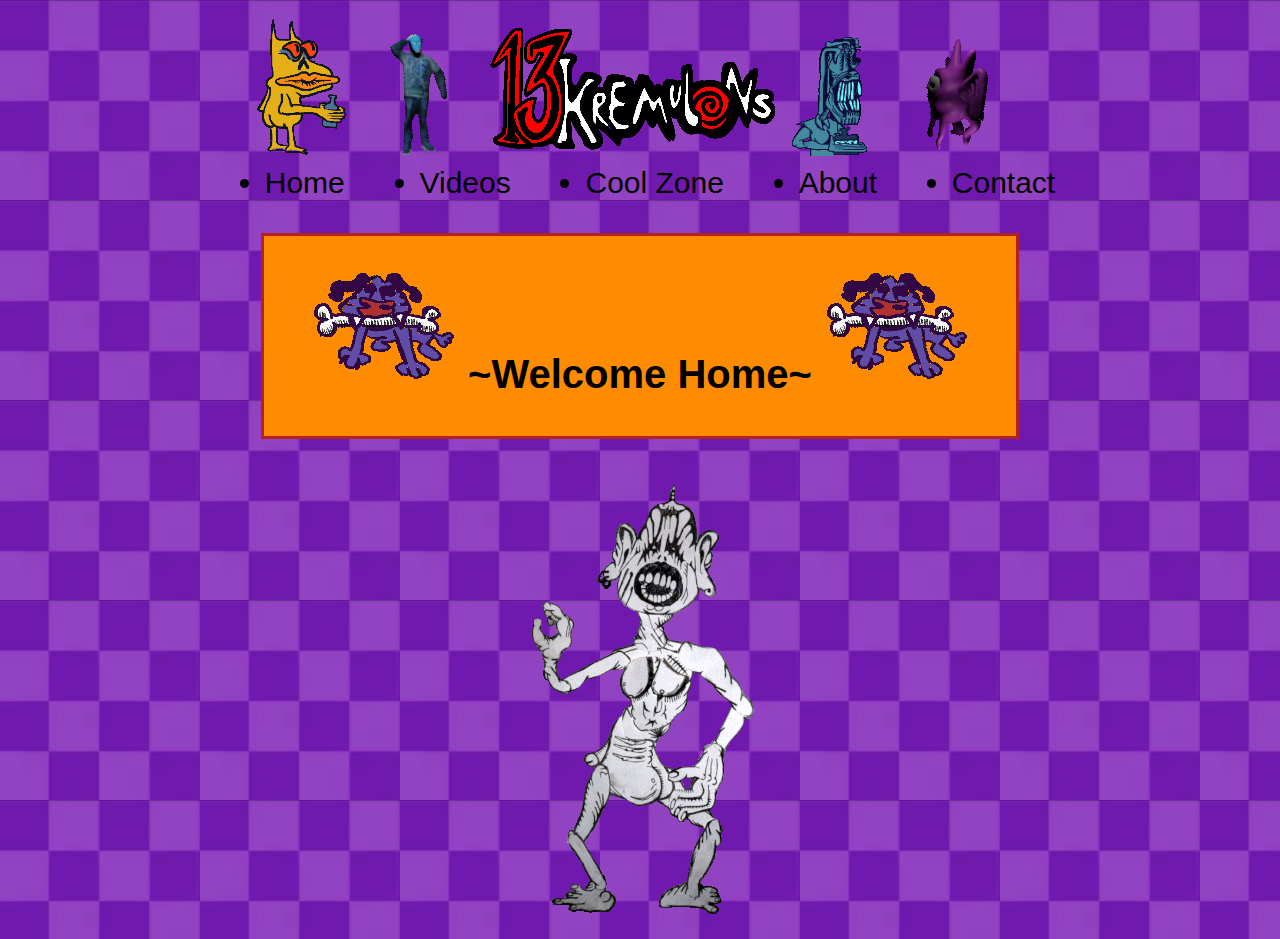
<file: index.html>
<!DOCTYPE html>
<html lang="en">
    <style>
        @import url('https://fonts.cdnfonts.com/css/power-slime');
</style>


<head>
    <meta charset="UTF-8">
    <meta name="viewport" content="width=device-width, initial-scale=1.0">
    <title>13kremulons</title>
    <link rel="stylesheet" href="style.css">
</head>
<body>

    <div class="container">
    
        <header>
            
            <img class="headerimage" src="images/yellowman.gif" alt="">
            <img class="headerimage" src="images/jonah_spin.gif" alt="">
            <img class="headerimage" src="images/13kremulonsLOGO.png" alt="logo for 13kremulons">
            <img class="headerimage" src="images/bluegirl.gif" alt="monster gif">
            <img class="headerimage" src="images/RGF.gif" alt="">
        </header>
    
     <div class="navbar">

        <nav>
    
            <div class="navbar-links">
                <ul>
                    <li><a href="index.html">Home</a></li>
                    <li><a href="videos.html">Videos</a></li>
                    <li><a href="coolzone.html">Cool Zone</a></li>
                    <li><a href="about.html">About</a></li>
                    <li><a href="contact.html">Contact</a></li>
                </ul>

            </div>

        </nav>

    </div> 
    



 <main>
    <h1>
        <img src="images/Sam_Doggy.gif" alt="">
        ~Welcome Home~
        <img src="images/Sam_Doggy.gif" alt="">
    </h1>

    

 </main>


    <footer>
        <img src="images/WAVING02-ezgif.com-resize.gif" alt="">

    </footer>
    
    </div>

</body>
</html>
</file>
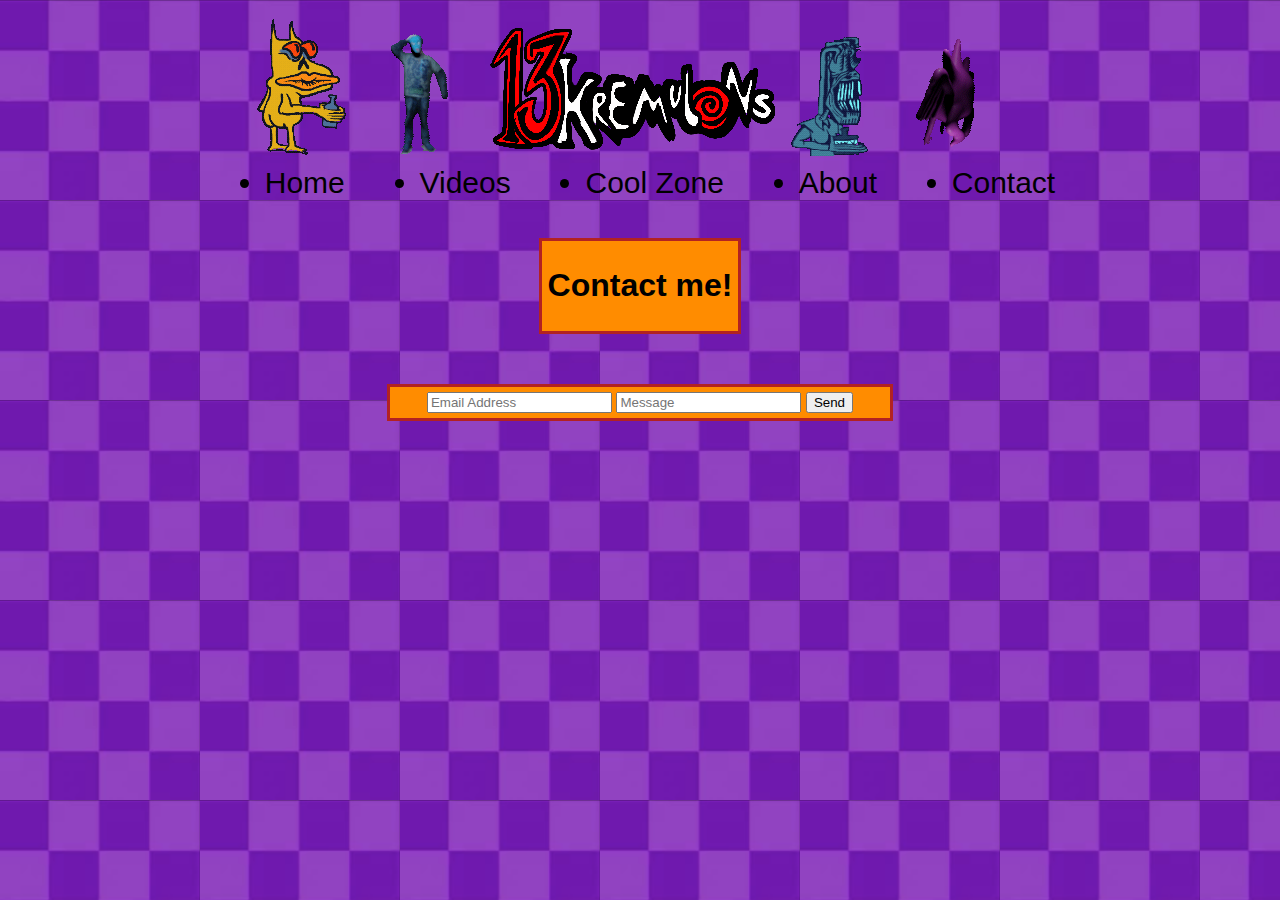
<file: contact.html>
<!DOCTYPE html>
<html lang="en">
    <style>
        @import url('https://fonts.cdnfonts.com/css/power-slime');
</style>


<head>
    <meta charset="UTF-8">
    <meta name="viewport" content="width=device-width, initial-scale=1.0">
    <title>13kremulons</title>
    <link rel="stylesheet" href="contact.css">
</head>
<body>



    <div class="container">
    
        <header>
            <img src="images/yellowman.gif" alt="">
            <img src="images/jonah_spin.gif" alt="">

            <img src="images/13kremulonsLOGO.png" alt="logo for 13kremulons">

            <img src="images/bluegirl.gif" alt="monster gif">
            <img src="images/RGF.gif" alt="">
        </header>
    


    
    <nav>
         <div class="navbar">
            <div class="navbar-links">
                <ul>
                  
                    <li><a href="index.html">Home</a></li>
                    <li><a href="videos.html">Videos</a></li>
                    <li><a href="coolzone.html">Cool Zone</a></li>
                    <li><a href="about.html">About</a></li>
                    <li><a href="contact.html">Contact</a></li>
                  
                </ul>
            </div>
        </div>

    </nav>

    <div class="textbox">
        
        <h1>
            Contact me!
        </h1>

    </div>


    <main>

        <form action="https://formsubmit.co/smallcatproductions@gmail.com" method="POST">

            <input type="email" name="email" placeholder="Email Address" required>
            <input type="Message" name="message" placeholder="Message" required>
            <button type="">Send</button>
            <input type="hidden" name="_next" value="https://jonahlinz.com/thankyou.html">
       </form>
    </main>

    <footer>

    </footer>
</file>
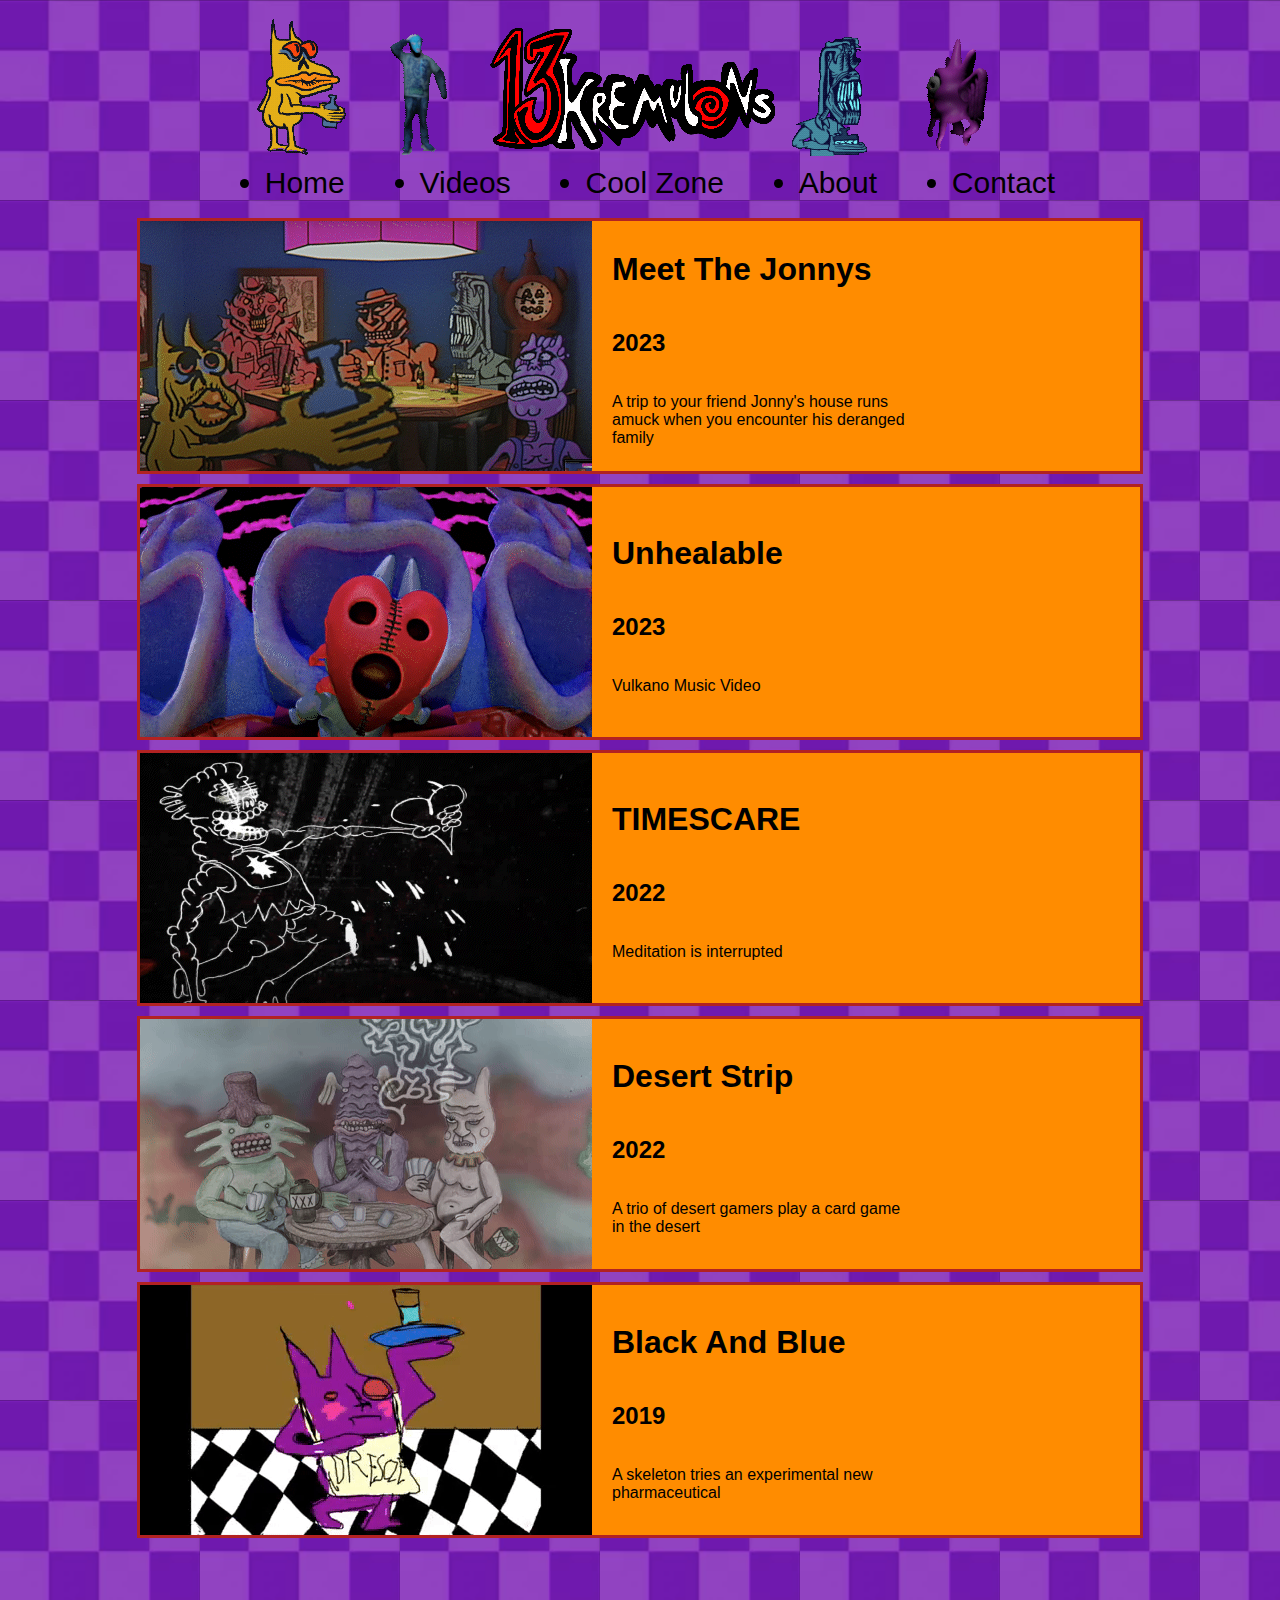
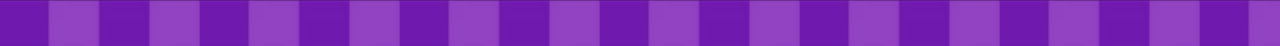
<file: videos.html>
<!DOCTYPE html>
<html lang="en">
    <style>
        @import url('https://fonts.cdnfonts.com/css/power-slime');
</style>


<head>
    <meta charset="UTF-8">
    <meta name="viewport" content="width=device-width, initial-scale=1.0">
    <title>13kremulons</title>
    <link rel="stylesheet" href="videos.css">
</head>
<body>

    <div class="container">
    
        <header>
            <img src="images/yellowman.gif" alt="">
            <img src="images/jonah_spin.gif" alt="">

            <img src="images/13kremulonsLOGO.png" alt="logo for 13kremulons">

            <img src="images/bluegirl.gif" alt="monster gif">
            <img src="images/RGF.gif" alt="">
        </header>
    


    
    <nav>
         <div class="navbar">
            <div class="navbar-links">
                <ul>
                    <li><a href="index.html">Home</a></li>
                    <li><a href="videos.html">Videos</a></li>
                    <li><a href="coolzone.html">Cool Zone</a></li>
                    <li><a href="about.html">About</a></li>
                    <li><a href="contact.html">Contact</a></li>
                </ul>
            </div>
        </div>

    </nav>

        <main>

            <a href="https://youtu.be/57ufEy7R9ww?si=ugKc4SaF3Fe7zmQV"> <!-- Link to your desired destination -->
                <div class="film01">
                    <div class="film01img">
                        <img src="images/mtj_thumbnail.gif" alt="">
                        
                    </div>
                    <div class="film01text">
                        <h1>Meet The Jonnys</h1>
                        <h2>2023</h2>
                        <p>A trip to your friend Jonny's house runs amuck when you encounter his deranged family</p>
                    </div>
                </div>
            </a>

            <a href="https://youtu.be/LJLkHECVeYU?si=4CG59WvBuI7t7kd1"> <!-- Link to your desired destination -->
                <div class="film01">
                    <div class="film01img">
                        <img src="images/UH.gif" alt="">
                    </div>
                    <div class="film01text">
                        <h1>Unhealable</h1>
                        <h2>2023</h2>
                        <p>Vulkano Music Video</p>
                    </div>
                </div>
            </a>

            <a href="https://youtu.be/Smd0aec7hmE?si=fLq5xRgSU7A_vHfO">
                <div class="film01">
                 <div class="film01img">
                   <img src="images/TS.gif" alt="">
                </div>
                <div class="film01text">
                     <h1>TIMESCARE </h1>
                     <h2>2022 </h2>
                     <p>Meditation is interrupted</p>
                       </div>
               </div>
           </a>
           
           <a href="https://youtu.be/d6l_aq3ArRo?si=cRv--x649yHYXN2w">
            <div class="film01">
               <div class="film01img">
               <img src="images/DS.gif" alt="">
              </div>
              <div class="film01text">
               <h1>
                  Desert Strip
              </h1>
               <h2>
                   2022
               </h2>
               <p>
                   A trio of desert gamers play a card game in the desert
               </p>
               </div>
            </div>
         </a>

            <a href="https://youtu.be/bTJbZFVU170?si=YZNNLi-5w0Z3x5-W">
             <div class="film01">
                <div class="film01img">
                <img src="images/BNB.gif" alt="">
                </div>
                <div class="film01text">
                <h1>
                    Black And Blue
                </h1>
                <h2>
                    2019
                </h2>
                <p>
                 A skeleton tries an experimental new pharmaceutical
                </p>
                </div>
             </div>
            </a>

        </main>
    
        <footer>
    
        </footer>
    

</body>
</html>
</file>
<file: style.css>
body {
    background-image: url("images/checkerbg_still.png");
    background-repeat: repeat; /* Tiling the background image */
    background-size: 200px 200px; /* Adjust the size of each tile */
    background-color: #f0f0f0; /* Optional: background color if image doesn't cover */
}

.container {
    margin-left: auto;
    margin-right: auto;
    width: 1024;
}

header {
    height: 150px;
    width: 1024 px;
    text-align: center;
}

.navbar {
    width: 980px;
    margin: 0 auto;
    background-color: ;
    background-size: cover;
}

nav {
    height: 50px;
    width: 100%;
    display: flex;
    justify-content: space-between;
    align-items: center;
}

.navbar-links {
    width: 100%;
    font-size: 30px;
    color: black;
    font-family: 'Power Slime', sans-serif;
                   
}

ul {
    display: flex;
    justify-content: space-evenly;
    align-items: center;
}

a {
    text-decoration: none;
    color: black;
}

li:hover {
    transition: all 0.5s ease-in;
    background-color: red;
}







main {
    display: flex;
    border: 3px solid firebrick;
    background-color:darkorange;
    height: 200px;
    width: 1024;
    align-items: flex-start;
    justify-content:space-evenly;
    margin-top: 2%;
    margin-right: 20%;
    margin-left: 20%
    
    

}

h1 {
    font-family: 'Power Slime', sans-serif;                       
    font-size: 40px;
}

h2 {
font-family: 'Power Slime', sans-serif;                       
font-size: 40px;
}


footer {
    display: flex;
    align-items: flex-start;
    justify-content: center;
    height: 100px;
    width: 1024;
}
</file>
<file: contact.css>
body {
    background-image: url("images/checkerbg_still.png");
    background-repeat: repeat; /* Tiling the background image */
    background-size: 200px 200px; /* Adjust the size of each tile */
    background-color: #f0f0f0; /* Optional: background color if image doesn't cover */
}

.container {
    margin-left: auto;
    margin-right: auto;
    width: 1024;
}

header {

    height: 150px;
    width: 1024 px;
    text-align: center;
}

.navbar {
    width: 980px;
    margin: 0 auto;
    background-color: ;
    background-size: cover;
}

nav {
    height: 50px;
    width: 100%;
    display: flex;
    justify-content: space-between;
    align-items: center;
}

.navbar-links {
    width: 100%;
    font-size: 30px;
    color: black;
    font-family: 'Power Slime', sans-serif;
                   
}

ul {
    display: flex;
    justify-content: space-evenly;
    align-items: center;
}

a {
    text-decoration: none;
    color: black;
}

li:hover {
    transition: all 0.5s ease-in;
    background-color: red;
}

.textbox {
    display: flex;
    justify-content: center;
    align-items: center;
    margin-left: 42%;
    margin-top: 30px;
    margin-right: 42%;
    padding: 5px;
    background-color: darkorange; 
    border: 3px solid firebrick;
    color: black; 
    font-family: 'Power Slime', sans-serif;
}

main {
    display: flex;
    justify-content: center;
    align-items: center;
    margin-left: 30%;
    margin-top: 50px;
    margin-right: 30%;
    padding: 5px;
    background-color: darkorange; 
    border: 3px solid firebrick;
    color: black; 
    font-family: 'Power Slime', sans-serif;
}


footer {
    //background-color: greenyellow;
    height: 100px;
    width: 1024;
}

.imagesbox {

padding: 10px;

}
</file>
<file: videos.css>
body {
    background-image: url("images/checkerbg_still.png");
    background-repeat: repeat; /* Tiling the background image */
    background-size: 200px 200px; /* Adjust the size of each tile */
    background-color: #f0f0f0; /* Optional: background color if image doesn't cover */
}


.container {
    margin-left: auto;
    margin-right: auto;
    width: 1024;
}

header {

    height: 150px;
    width: 1024 px;
    text-align: center;
}

.navbar {
    width: 980px;
    margin: 0 auto;
    background-color: ;
    background-size: cover;
}

nav {
    height: 50px;
    width: 100%;
    display: flex;
    justify-content: space-between;
    align-items: center;
}

.navbar-links {
    width: 100%;
    font-size: 30px;
    color: black;
    font-family: 'Power Slime', sans-serif;
                   
}

ul {
    display: flex;
    justify-content: space-evenly;
    align-items: center;
}

a {
    text-decoration: none;
    color: black;
}

li:hover {
    transition: all 0.5s ease-in;
    background-color: red;
}

main {
    display: flex;
    flex-direction: column; /* Arrange items vertically */
    justify-content: center;
    align-items: center;
    height: 100%; /* Example height */
    margin-left: 10%;
    margin-right: 10%;
}


.film01 {
    width: 1000px;
    display: flex;
    justify-content: flex-start;
    align-items: center;
    margin-top: 10px;
    background-color: darkorange; 
    border: 3px solid firebrick;
    color: black; 
    font-family: 'Power Slime', sans-serif;
}
.film01img {
    display: flex;
    justify-content: space-between;
    color: black; 
}
.film01text {

    width: 400px;
    display: flex;
    flex-direction: column;
    margin-left: 20px;
    color: black; 
    font-family: 'Power Slime', sans-serif; 
}
.film01:hover {
    transition: all 0.5s ease-in;
    background-color: firebrick;
}

p {
 width: 75%;
}

footer {
    //background-color: greenyellow;
    height: 100px;
    width: 1024;
}

@media (max-width: 1000px) {

    header {

        width: 400px;
    }

    main {
        justify-content: center;
        flex-direction: column;
        height: 100%; /* Example height */
        width: 500px;
    }

    .film01 {
        width: 500px;
        flex-direction: column;
    }

}
</file>
